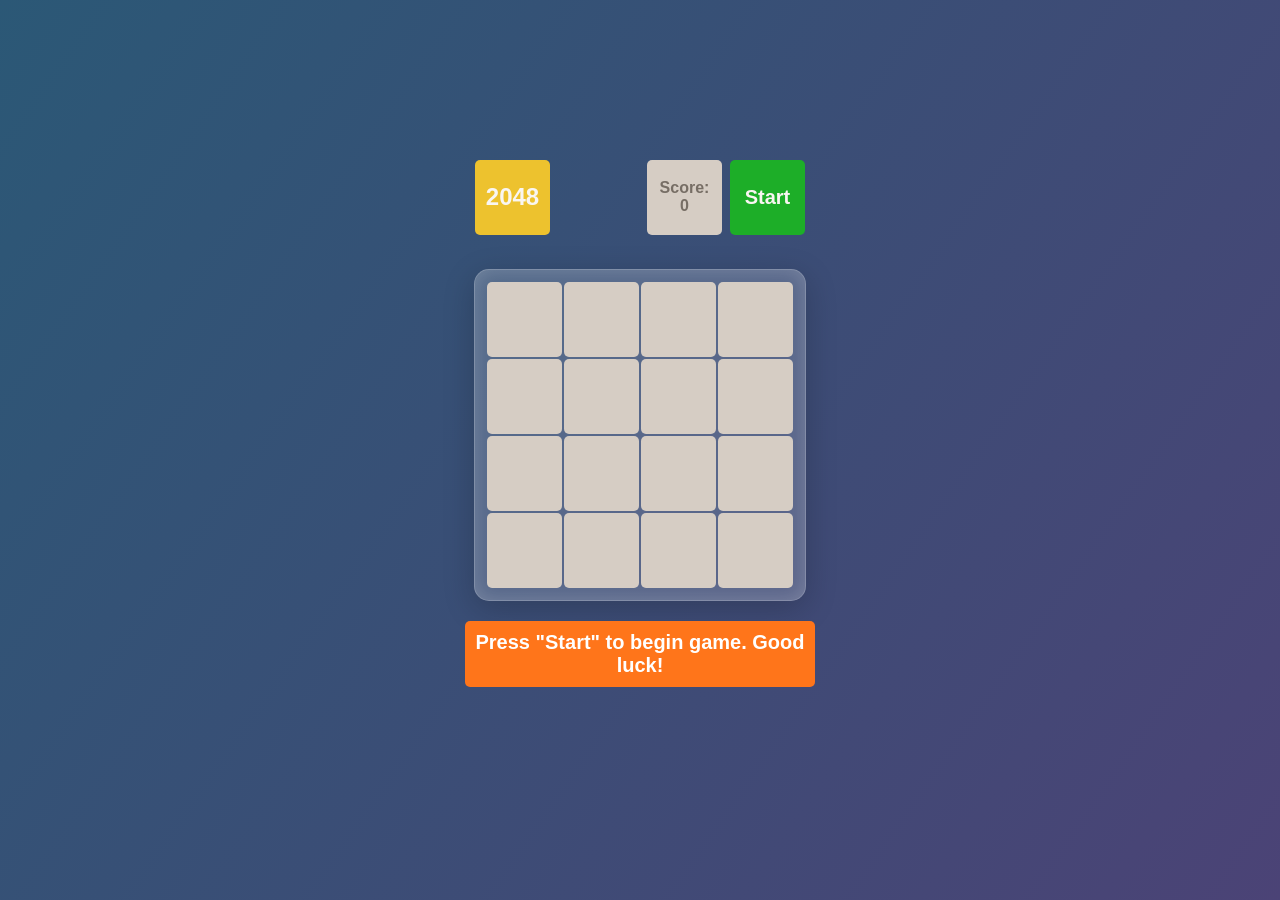
<file: index.html>
<!doctype html><html lang="en"><head><meta charset="utf-8"><meta name="viewport" content="width=device-width, initial-scale=1.0"><title>2048</title><link rel="icon" href="favicon.05f9e204.png"><link rel="stylesheet" href="index.fbc7e8e2.css"></head><body> <div class="container"> <div class="game-header"> <h1>2048</h1> <div class="controls"> <p class="info"> Score: <span class="game-score">0</span> </p> <button class="button start">Start</button> </div> </div> <table class="game-field"> <tbody> <tr class="field-row"> <td class="field-cell"></td> <td class="field-cell"></td> <td class="field-cell"></td> <td class="field-cell"></td> </tr> <tr class="field-row"> <td class="field-cell"></td> <td class="field-cell"></td> <td class="field-cell"></td> <td class="field-cell"></td> </tr> <tr class="field-row"> <td class="field-cell"></td> <td class="field-cell"></td> <td class="field-cell"></td> <td class="field-cell"></td> </tr> <tr class="field-row"> <td class="field-cell"></td> <td class="field-cell"></td> <td class="field-cell"></td> <td class="field-cell"></td> </tr> </tbody> </table> <div class="message-container"> <p class="hidden message message-lose">You lose! Restart the game?</p> <p class="hidden message message-win">Winner! Congrats! You did it!</p> <p class="message message-start"> Press "Start" to begin game. Good luck! </p> </div> </div> <script type="module" src="index.199b84cd.js"></script><script src="index.31fb232f.js" nomodule defer></script> </body></html>
</file>
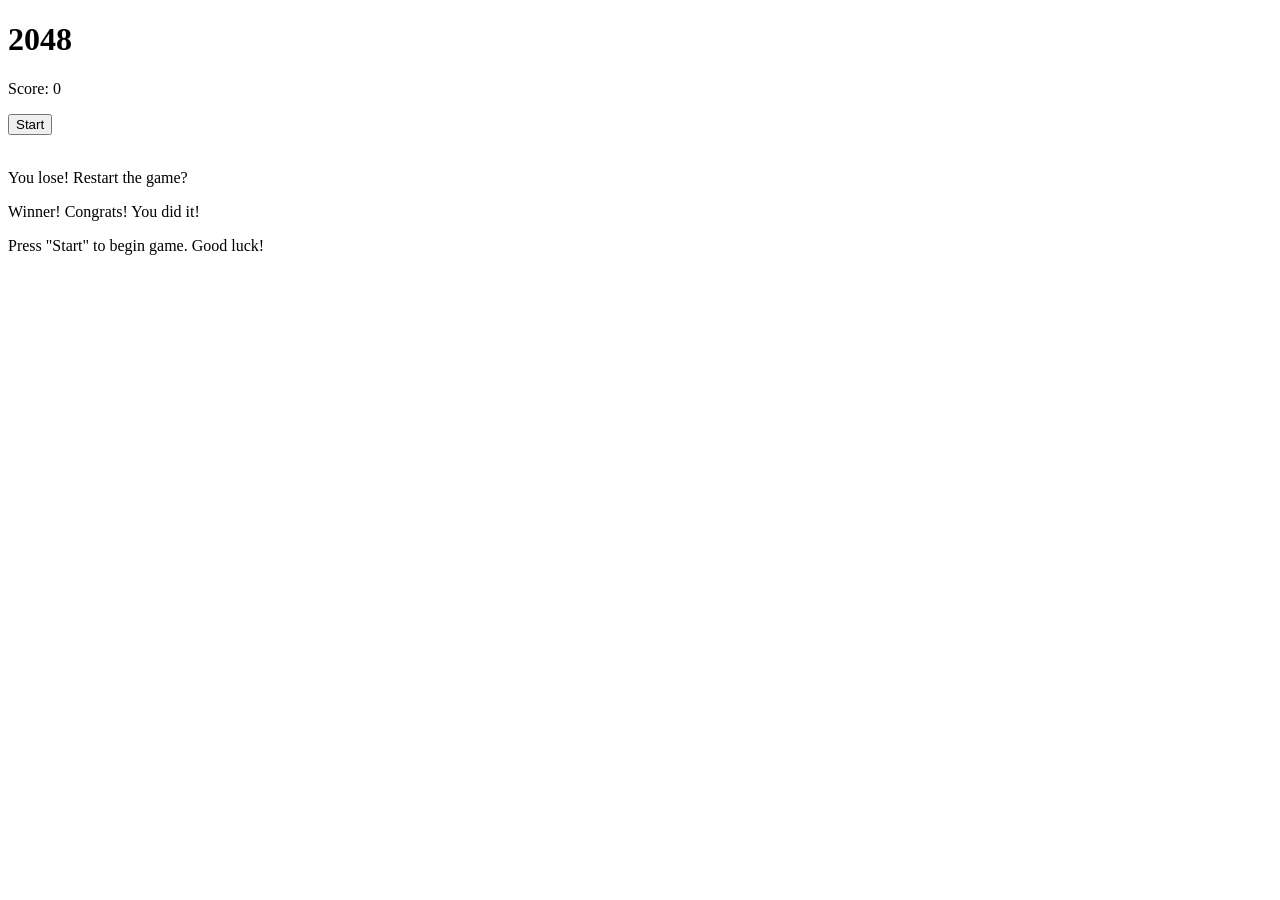
<file: src/index.html>
<!doctype html>
<html lang="en">
  <head>
    <meta charset="UTF-8" />
    <meta
      name="viewport"
      content="width=device-width, initial-scale=1.0"
    />
    <title>2048</title>
    <link
      rel="icon"
      href="./images/favicon.png"
    />
    <link
      rel="stylesheet"
      href="./styles/main.scss"
    />
  </head>
  <body>
    <div class="container">
      <div class="game-header">
        <h1>2048</h1>
        <div class="controls">
          <p class="info">
            Score:
            <span class="game-score">0</span>
          </p>
          <button class="button start">Start</button>
        </div>
      </div>

      <table class="game-field">
        <tbody>
          <tr class="field-row">
            <td class="field-cell"></td>
            <td class="field-cell"></td>
            <td class="field-cell"></td>
            <td class="field-cell"></td>
          </tr>

          <tr class="field-row">
            <td class="field-cell"></td>
            <td class="field-cell"></td>
            <td class="field-cell"></td>
            <td class="field-cell"></td>
          </tr>

          <tr class="field-row">
            <td class="field-cell"></td>
            <td class="field-cell"></td>
            <td class="field-cell"></td>
            <td class="field-cell"></td>
          </tr>

          <tr class="field-row">
            <td class="field-cell"></td>
            <td class="field-cell"></td>
            <td class="field-cell"></td>
            <td class="field-cell"></td>
          </tr>
        </tbody>
      </table>

      <div class="message-container">
        <p class="message message-lose hidden">You lose! Restart the game?</p>
        <p class="message message-win hidden">Winner! Congrats! You did it!</p>
        <p class="message message-start">
          Press "Start" to begin game. Good luck!
        </p>
      </div>
    </div>
    <script
      type="module"
      src="scripts/main.js"
    ></script>
  </body>
</html>
</file>
<file: index.fbc7e8e2.css>
body{background:linear-gradient(125deg,#2b5876,#4b4376,#9d7bff,#7b5bff) 0 0/300% 300%;-ms-flex-pack:center;justify-content:center;-ms-flex-align:center;align-items:center;min-height:100vh;margin:0;font-family:sans-serif;font-size:24px;font-weight:900;animation:70s ease-in-out infinite neonFlow;display:-ms-flexbox;display:flex}@keyframes neonFlow{0%{background-position:0 0}50%{background-position:100% 100%}to{background-position:0 0}}.field-cell{color:#776e65;box-sizing:border-box;text-align:center;vertical-align:center;-webkit-user-select:none;-ms-user-select:none;user-select:none;background:#d6cdc4;border-radius:5px;width:75px;height:75px}.field-cell--2{background:#eee4da}.field-cell--4{background:#ede0c8}.field-cell--8{color:#f9f6f2;background:#f2b179}.field-cell--16{color:#f9f6f2;background:#f59563}.field-cell--32{color:#f9f6f2;background:#f67c5f}.field-cell--64{color:#f9f6f2;background:#f65e3b}.field-cell--128{color:#f9f6f2;background:#edcf72}.field-cell--256{color:#f9f6f2;background:#edcc61}.field-cell--512{color:#f9f6f2;background:#edc850}.field-cell--1024{color:#f9f6f2;background:#edc53f}.field-cell--2048{color:#f9f6f2;background:#edc22e}.game-field{-webkit-backdrop-filter:blur(12px);background:rgba(255,255,255,.15);border:1px solid rgba(255,255,255,.25);border-radius:15px;padding:10px;box-shadow:inset 0 0 20px rgba(255,255,255,.2),0 8px 32px rgba(0,0,0,.2)}.game-header{box-sizing:border-box;-ms-flex-pack:justify;justify-content:space-between;width:100%;margin-bottom:24px;padding:10px;display:-ms-flexbox;display:flex}h1{color:#f9f6f2;box-sizing:border-box;background:#edc22e;border-radius:5px;-ms-flex-pack:center;justify-content:center;-ms-flex-align:center;align-items:center;width:75px;height:75px;margin:0;font-size:24px;display:-ms-flexbox;display:flex}.info{color:#776e65;box-sizing:border-box;background:#d6cdc4;border-radius:5px;-ms-flex-direction:column;flex-direction:column;-ms-flex-pack:center;justify-content:center;-ms-flex-align:center;align-items:center;width:75px;height:75px;margin:0 8px 0 0;font-size:16px;display:-ms-flexbox;display:flex}.controls{display:-ms-flexbox;display:flex}.button{cursor:pointer;color:#f9f6f2;border:none;border-radius:5px;width:75px;height:75px;font-family:sans-serif;font-size:16px;font-weight:700;transition:background .25s}.start{background:#1dae28;font-size:20px}.start:hover{background:#179921}.restart{background:#f1b2b2}.restart:hover{background:#f87474}.message{box-sizing:border-box;color:#fff;text-align:center;background:#ff751a;border-radius:5px;width:100%;padding:10px;font-size:20px}.hidden{display:none}.container{-ms-flex-direction:column;flex-direction:column;-ms-flex-align:center;align-items:center;width:350px;display:-ms-flexbox;display:flex}.message-win{color:#f9f6f2;background:#edc22e}.message-container{width:100%;height:150px}.tile{transition:transform .12s ease-in-out}.tile-new{animation:.3s cubic-bezier(.25,1.5,.5,1) merge}@keyframes merge{0%{transform:scale(1)}50%{transform:scale(1.15)}to{transform:scale(1)}}
/*# sourceMappingURL=index.fbc7e8e2.css.map */
</file>
